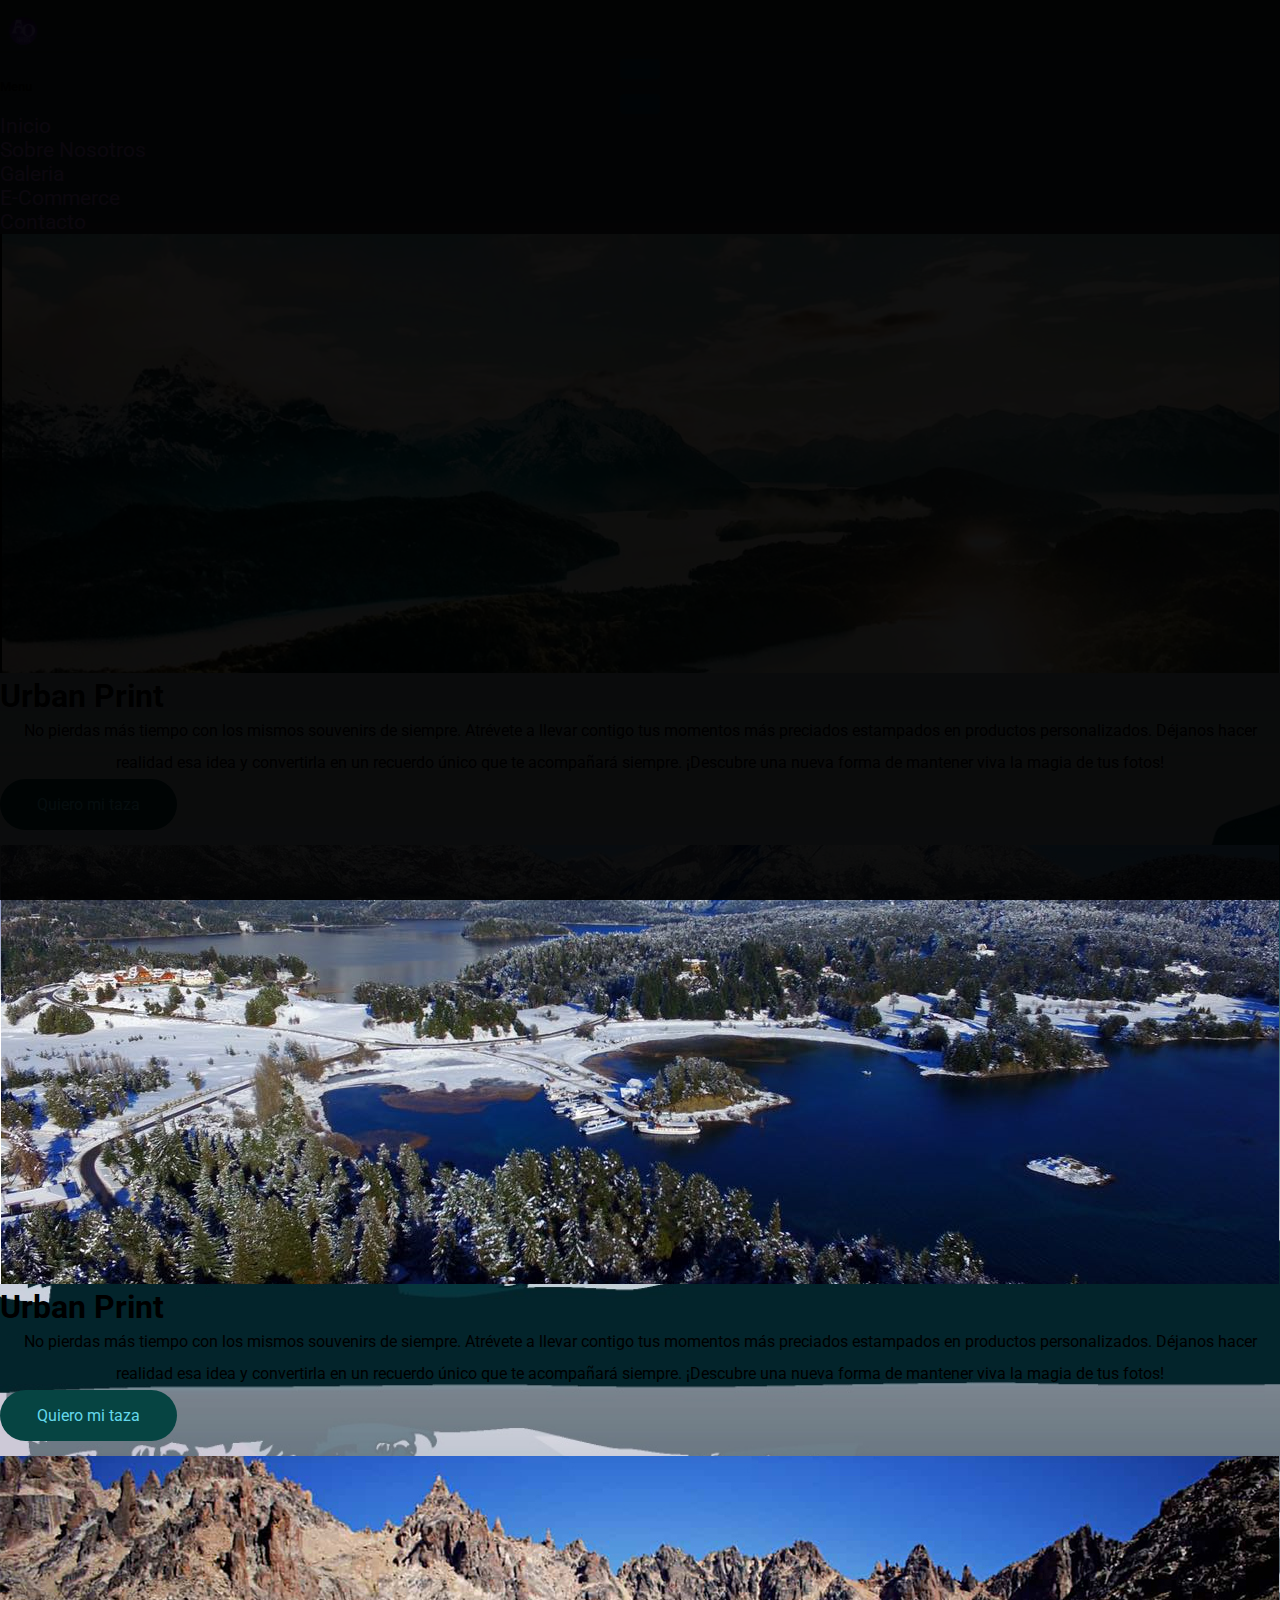
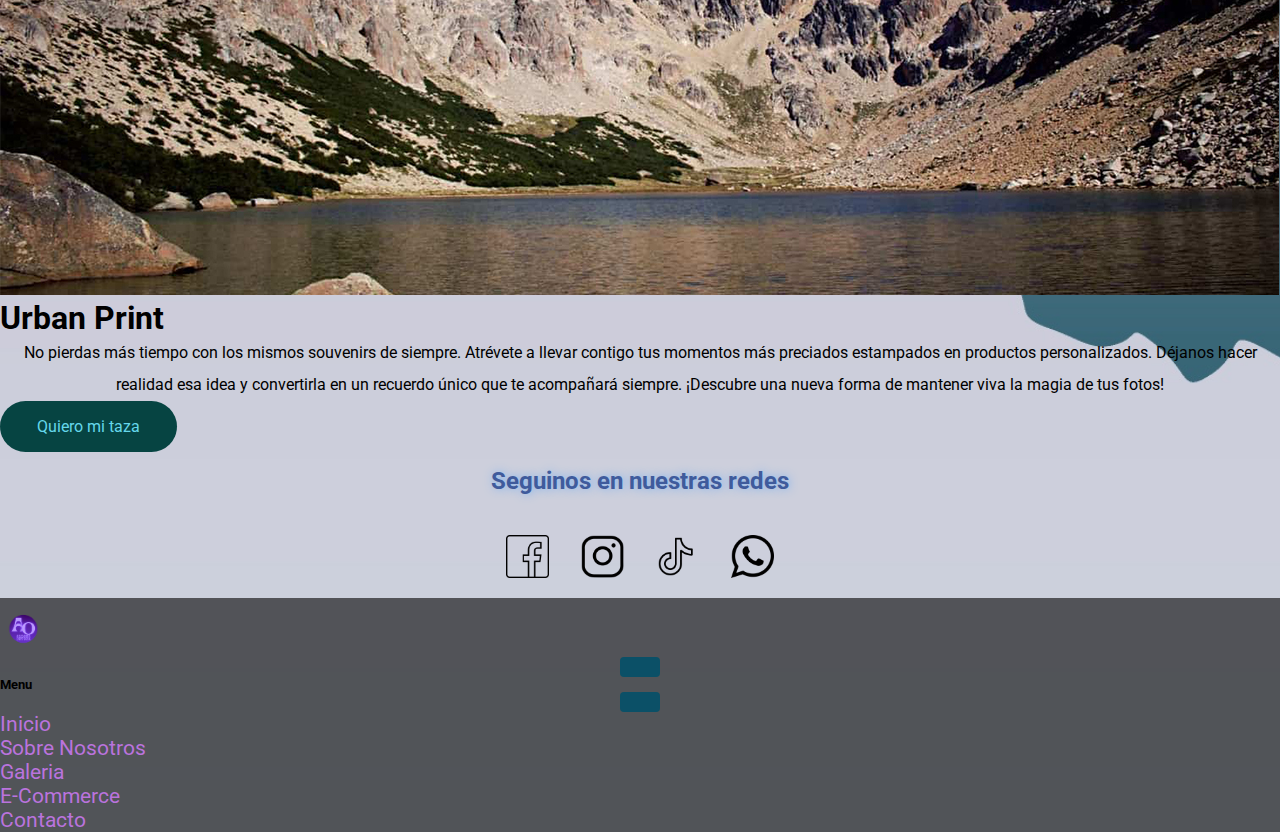
<file: index.html>
<!DOCTYPE html>
<html lang="es">
  <head>
    <meta charset="UTF-8" />
    <meta name="viewport" content="width=device-width, initial-scale=1.0" />
    <link rel="stylesheet" href="./css/styles.css" />
    <link rel="preconnect" href="https://fonts.googleapis.com" />
    <link rel="preconnect" href="https://fonts.gstatic.com" crossorigin />
    <link
      href="https://fonts.googleapis.com/css2?family=Coiny&family=Roboto:wght@400;700;900&display=swap"
      rel="stylesheet"
    />
    <meta name="description" content="Productos sublimados para llevar tu recuerdo donde mas lo anheles">
    <meta name="keywords" content="sublimados, sublimacion, tazas, remeras, gorras, estampas, estampados, turismo, bariloche, patagonia">
    <link href="https://cdn.jsdelivr.net/npm/bootstrap@5.3.1/dist/css/bootstrap.min.css" rel="stylesheet" integrity="sha384-4bw+/aepP/YC94hEpVNVgiZdgIC5+VKNBQNGCHeKRQN+PtmoHDEXuppvnDJzQIu9" crossorigin="anonymous">
    <script src="https://cdn.jsdelivr.net/npm/bootstrap@5.3.1/dist/js/bootstrap.bundle.min.js" integrity="sha384-HwwvtgBNo3bZJJLYd8oVXjrBZt8cqVSpeBNS5n7C8IVInixGAoxmnlMuBnhbgrkm" crossorigin="anonymous"></script>

    <title>Urban Print</title>
  </head>
  <body>
    <header>
      <nav class="navbar navbar-expand-lg navbar-dark py-0">
        <div class="container-fluid">
          <a class="navbar-brand" href="#"><img src="./media/logo.png" alt="logo-andrea-ortega" class="img-fluid logo"></a>
          <button class="navbar-toggler shadow-none border-0" type="button" data-bs-toggle="offcanvas" data-bs-target="#offcanvasNavbar" aria-controls="offcanvasNavbar" aria-label="Toggle navigation">
            <span class="navbar-toggler-icon"></span>
          </button>
          <div class="sidebar offcanvas offcanvas-start" tabindex="-1" id="offcanvasNavbar" aria-labelledby="offcanvasNavbarLabel">
            <div class="offcanvas-header text-white border-bottom">
              <h5 class="offcanvas-title" id="offcanvasNavbarLabel">Menu</h5>
              <button type="button" class="btn-close btn-close-white" data-bs-dismiss="offcanvas" aria-label="Close"></button>
            </div>
            <div class="offcanvas-body d-flex">
              <ul class="navbar-nav justify-content-center flex-grow-1 pe-3 ">
                <li class="nav-item mx-4">
                  <a class="nav-link" aria-current="page" href="#">Inicio</a>
                </li>
                <li class="nav-item mx-4">
                  <a class="nav-link" href="./pages/sobre-nosotros.html">Sobre Nosotros</a>
                </li>
                <li class="nav-item mx-4">
                    <a class="nav-link" href="./pages/galeria.html">Galeria</a>
                </li>
                <li class="nav-item mx-4">
                    <a class="nav-link" href="./pages/e-commerce.html">E-Commerce</a>
                </li>
                <li class="nav-item mx-4">
                    <a class="nav-link" href="./pages/contacto.html">Contacto</a>
                </li>
                
              </ul>
              
            </div>
          </div>
        </div>
      </nav>
    </header>
    <main>
      <div id="carouselExampleSlidesOnly" class="carousel slide" data-bs-ride="carousel" >
        
        <div class="carousel-inner" >
          
          <div class="carousel-item active" data-bs-interval="3000">
            <div class="capa"></div>
            <img src="./media/banner.jpg" class="d-block w-100" alt="...">
            <div class="carousel-caption d-none d-md-block">
              <h1>Urban Print</h1>
              <p>
                No pierdas más tiempo con los mismos souvenirs de siempre.
                Atrévete a llevar contigo tus momentos más preciados estampados en
                productos personalizados. Déjanos hacer realidad esa idea y
                convertirla en un recuerdo único que te acompañará siempre.
                ¡Descubre una nueva forma de mantener viva la magia de tus fotos!
              </p>
              <a href="./pages/e-commerce.html" class="cta">Quiero mi taza</a>
            </div>
          </div>
          <div class="carousel-item" data-bs-interval="3000">
            <div class="capa"></div>
            <img src="./media/banner2.jpg" class="d-block w-100" alt="...">
            <div class="carousel-caption d-none d-md-block">
              
              <h1>Urban Print</h1>
              <p>
                No pierdas más tiempo con los mismos souvenirs de siempre.
                Atrévete a llevar contigo tus momentos más preciados estampados en
                productos personalizados. Déjanos hacer realidad esa idea y
                convertirla en un recuerdo único que te acompañará siempre.
                ¡Descubre una nueva forma de mantener viva la magia de tus fotos!
              </p>
              <a href="./pages/e-commerce.html" class="cta">Quiero mi taza</a>
            </div>
          </div>
          <div class="carousel-item" data-bs-interval="3000">
            <div class="capa"></div>
            <img src="./media/banner3.jpg" class="d-block w-100" alt="...">
            <div class="carousel-caption d-none d-md-block">
              <h1>Urban Print</h1>
              <p>
                No pierdas más tiempo con los mismos souvenirs de siempre.
                Atrévete a llevar contigo tus momentos más preciados estampados en
                productos personalizados. Déjanos hacer realidad esa idea y
                convertirla en un recuerdo único que te acompañará siempre.
                ¡Descubre una nueva forma de mantener viva la magia de tus fotos!
              </p>
              <a href="./pages/e-commerce.html" class="cta">Quiero mi taza</a>
            </div>
          </div>
        </div>
      </div>
      <!-- <section id="inicio container-fluid">
        <div class="banner">
          <div class="capa"></div>
          <div class="info">
            <h1>Urban Print</h1>
            <p>
              No pierdas más tiempo con los mismos souvenirs de siempre.
              Atrévete a llevar contigo tus momentos más preciados estampados en
              productos personalizados. Déjanos hacer realidad esa idea y
              convertirla en un recuerdo único que te acompañará siempre.
              ¡Descubre una nueva forma de mantener viva la magia de tus fotos!
            </p>
            <a href="./pages/e-commerce.html" class="cta">Quiero mi taza</a>
          </div>
        </div>
      </section> -->
      <section>
        <h2>Seguinos en nuestras redes</h2>
        <div class="redes">
          <a href="https://www.facebook.com/urbanprintok" target="_blank"
            ><img src="./media/fb.png" alt="logo-facebook"
          /></a>
          <a
            href="https://www.instagram.com/urbanprintok/?hl=es"
            target="_blank"
          >
            <img src="./media/ig.jpg" alt="logo-instagram"
          /></a>
          <a href="https://www.tiktok.com/@urbanprintok" target="_blank"
            ><img src="./media/tt.png" alt="logo-tiktok"
          /></a>
          <a
            href="https://api.whatsapp.com/send?phone=+5491166481670"
            target="_blank"
            ><img src="./media/wp.png" alt="logo-whatsapp"
          /></a>
        </div>
      </section>
    </main>
    <footer>
      <nav class="navbar navbar-expand-lg navbar-dark py-0">
        <div class="container-fluid">
          <a class="navbar-brand" href="#"><img src="../media/logo.png" alt="logo-andrea-ortega" class="img-fluid logo"></a>
          <button class="navbar-toggler shadow-none border-0" type="button" data-bs-toggle="offcanvas" data-bs-target="#offcanvasNavbar" aria-controls="offcanvasNavbar" aria-label="Toggle navigation">
            <span class="navbar-toggler-icon"></span>
          </button>
          <div class="sidebar offcanvas offcanvas-start" tabindex="-1" id="offcanvasNavbar" aria-labelledby="offcanvasNavbarLabel">
            <div class="offcanvas-header text-white border-bottom">
              <h5 class="offcanvas-title" id="offcanvasNavbarLabel">Menu</h5>
              <button type="button" class="btn-close btn-close-white" data-bs-dismiss="offcanvas" aria-label="Close"></button>
            </div>
            <div class="offcanvas-body d-flex">
              <ul class="navbar-nav justify-content-center flex-grow-1 pe-3 ">
                <li class="nav-item mx-4">
                  <a class="nav-link" aria-current="page" href="#">Inicio</a>
                </li>
                <li class="nav-item mx-4">
                  <a class="nav-link" href="./pages/sobre-nosotros.html">Sobre Nosotros</a>
                </li>
                <li class="nav-item mx-4">
                    <a class="nav-link" href="./pages/galeria.html">Galeria</a>
                </li>
                <li class="nav-item mx-4">
                    <a class="nav-link" href="./pages/e-commerce.html">E-Commerce</a>
                </li>
                <li class="nav-item mx-4">
                    <a class="nav-link" href="./pages/contacto.html">Contacto</a>
                </li>
                
              </ul>
              
            </div>
          </div>
        </div>
      </nav>
    </footer>
  </body>
</html>
</file>
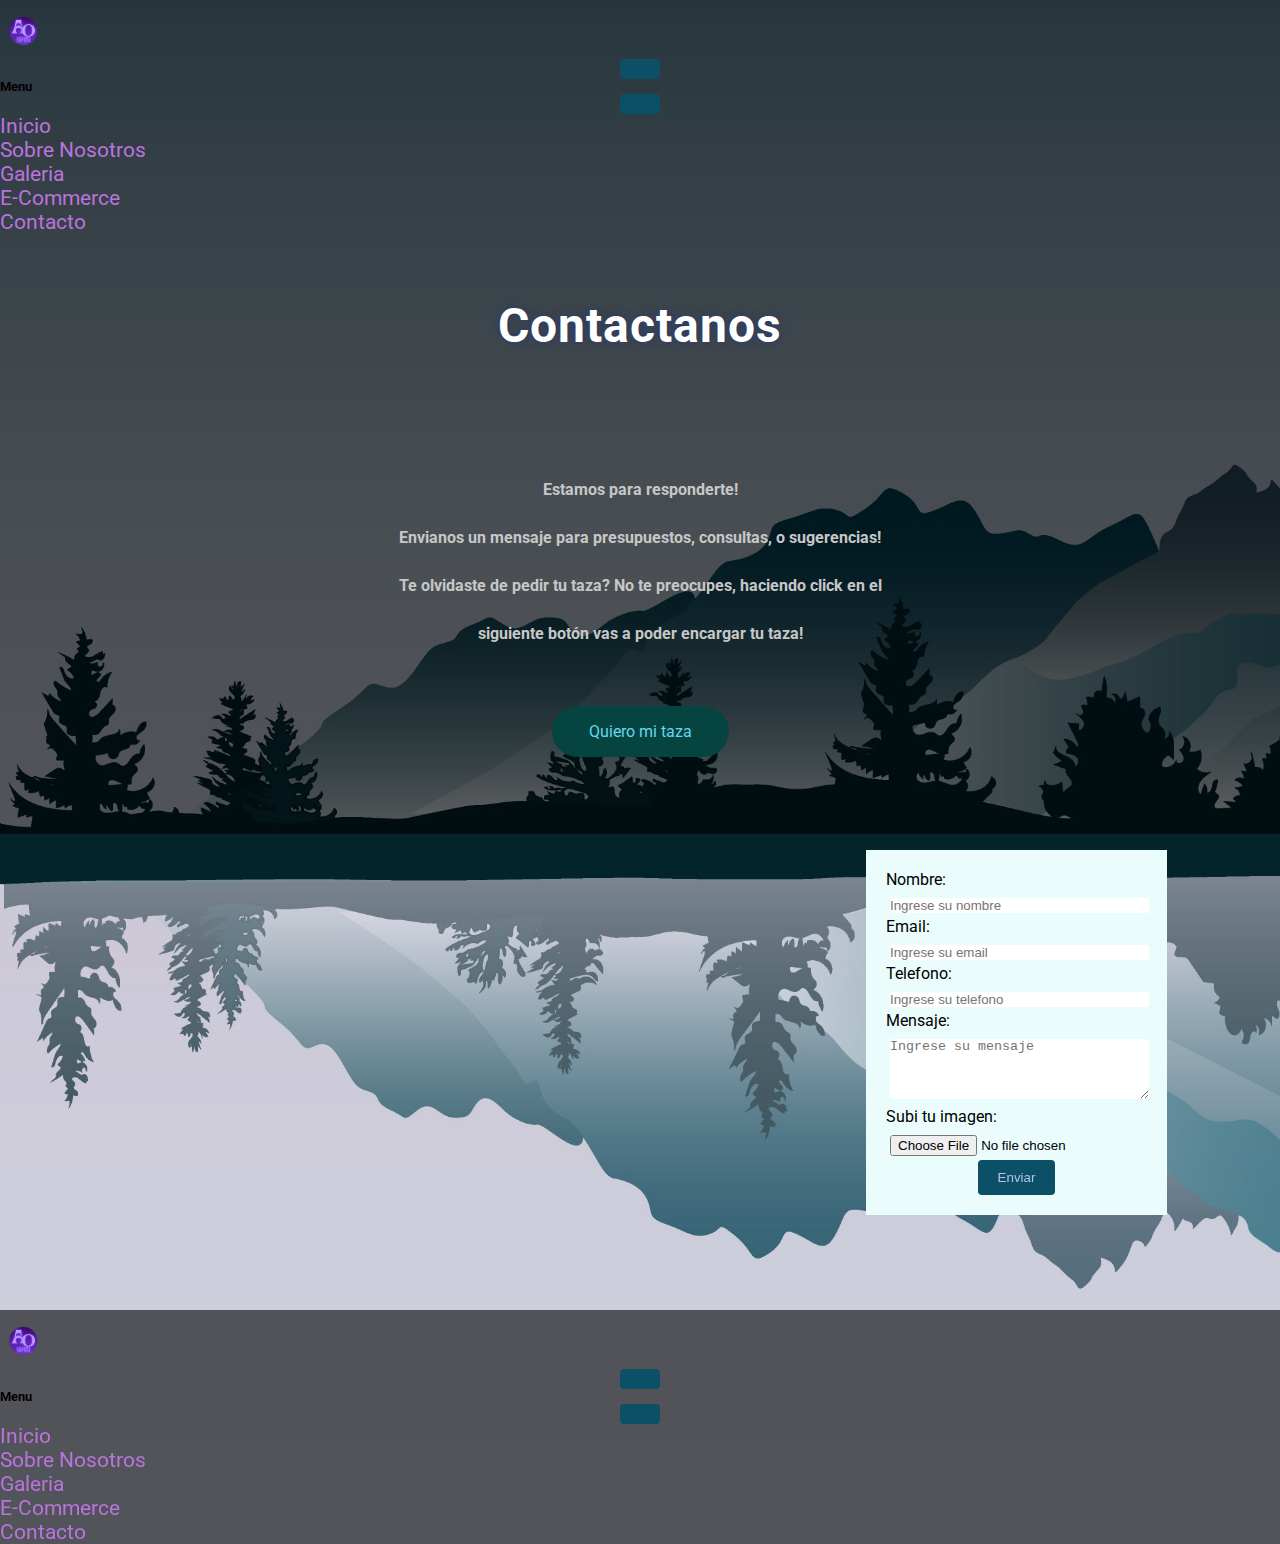
<file: pages/contacto.html>
<!DOCTYPE html>
<html lang="es">
  <head>
    <meta charset="UTF-8" />
    <meta name="viewport" content="width=device-width, initial-scale=1.0" />
    <link rel="stylesheet" href="../css/styles.css" />
    <link rel="preconnect" href="https://fonts.googleapis.com" />
    <link rel="preconnect" href="https://fonts.gstatic.com" crossorigin />
    <link
      href="https://fonts.googleapis.com/css2?family=Coiny&family=Roboto:wght@400;700;900&display=swap"
      rel="stylesheet"
    />
    <link href="https://cdn.jsdelivr.net/npm/bootstrap@5.3.1/dist/css/bootstrap.min.css" rel="stylesheet" integrity="sha384-4bw+/aepP/YC94hEpVNVgiZdgIC5+VKNBQNGCHeKRQN+PtmoHDEXuppvnDJzQIu9" crossorigin="anonymous">
    <script src="https://cdn.jsdelivr.net/npm/bootstrap@5.3.1/dist/js/bootstrap.bundle.min.js" integrity="sha384-HwwvtgBNo3bZJJLYd8oVXjrBZt8cqVSpeBNS5n7C8IVInixGAoxmnlMuBnhbgrkm" crossorigin="anonymous"></script>

    <title>Contacto</title>
  </head>
  <body>
    <header>
      <nav class="navbar navbar-expand-lg navbar-dark py-0">
        <div class="container-fluid">
          <a class="navbar-brand" href="#"><img src="../media/logo.png" alt="logo-andrea-ortega" class="img-fluid logo"></a>
          <button class="navbar-toggler shadow-none border-0" type="button" data-bs-toggle="offcanvas" data-bs-target="#offcanvasNavbar" aria-controls="offcanvasNavbar" aria-label="Toggle navigation">
            <span class="navbar-toggler-icon"></span>
          </button>
          <div class="sidebar offcanvas offcanvas-start" tabindex="-1" id="offcanvasNavbar" aria-labelledby="offcanvasNavbarLabel">
            <div class="offcanvas-header text-white border-bottom">
              <h5 class="offcanvas-title" id="offcanvasNavbarLabel">Menu</h5>
              <button type="button" class="btn-close btn-close-white" data-bs-dismiss="offcanvas" aria-label="Close"></button>
            </div>
            <div class="offcanvas-body d-flex">
              <ul class="navbar-nav justify-content-center flex-grow-1 pe-3 ">
                <li class="nav-item mx-4">
                  <a class="nav-link" aria-current="page" href="../index.html">Inicio</a>
                </li>
                <li class="nav-item mx-4">
                  <a class="nav-link" href="./sobre-nosotros.html">Sobre Nosotros</a>
                </li>
                <li class="nav-item mx-4">
                    <a class="nav-link" href="./galeria.html">Galeria</a>
                </li>
                <li class="nav-item mx-4">
                    <a class="nav-link" href="./e-commerce.html">E-Commerce</a>
                </li>
                <li class="nav-item mx-4">
                    <a class="nav-link" href="#">Contacto</a>
                </li>
                
              </ul>
              
            </div>
          </div>
        </div>
      </nav>
    </header>
    <main>
      <section id="inicio">
        <div class="banner">
          <div class="capa"></div>
          <div class="info">
            <h1>Contactanos</h1>
            <p>
              Estamos para responderte! <br />
              Envianos un mensaje para presupuestos, consultas, o sugerencias!
              <br />
              Te olvidaste de pedir tu taza? No te preocupes, haciendo click en
              el siguiente botón vas a poder encargar tu taza!
            </p>
            <a href="../pages/e-commerce.html" class="cta">Quiero mi taza</a>
          </div>
        </div>
      </section>

      <section id="contacto">
        <div class="contacto">
          <div class="iframe-container">
            <iframe
              src="https://www.google.com/maps/embed?pb=!1m18!1m12!1m3!1d1048.8713531095614!2d-71.3105775644605!3d-41.133939786137006!2m3!1f0!2f0!3f0!3m2!1i1024!2i768!4f13.1!3m3!1m2!1s0x961a7b1520c860e5%3A0x8210ae97cb7b9a65!2sSan%20Carlos%20de%20Bariloche%2C%20R%C3%ADo%20Negro!5e0!3m2!1ses-419!2sar!4v1688428193362!5m2!1ses-419!2sar"
              width="600"
              height="450"
              style="border: 0"
              allowfullscreen=""
              loading="lazy"
              referrerpolicy="no-referrer-when-downgrade"
            ></iframe>
          </div>
          <div class="form-container">
            <form class="form">
              <div class="form-group">
                <label for="nombre">Nombre:</label>
                <input
                  type="text"
                  id="nombre"
                  name="nombre"
                  placeholder="Ingrese su nombre"
                  required
                />
              </div>
              <div class="form-group">
                <label for="email">Email:</label>
                <input
                  type="email"
                  id="email"
                  name="email"
                  placeholder="Ingrese su email"
                  required
                />
              </div>
              <div class="form-group">
                <label for="telefono">Telefono:</label>
                <input
                  type="number"
                  id="telefono"
                  name="telefono"
                  placeholder="Ingrese su telefono"
                  required
                />
              </div>
              <div class="form-group">
                <label for="mensaje">Mensaje:</label>
                <textarea
                  id="mensaje"
                  name="mensaje"
                  rows="4"
                  placeholder="Ingrese su mensaje"
                  required
                ></textarea>
              </div>
              <div class="form-group">
                <label for="file">Subi tu imagen:</label>
                <input type="file" />
              </div>
              <button type="submit">Enviar</button>
            </form>
          </div>
        </div>
      </section>
    </main>
    <footer>
      <nav class="navbar navbar-expand-lg navbar-dark py-0">
        <div class="container-fluid">
          <a class="navbar-brand" href="#"><img src="../media/logo.png" alt="logo-andrea-ortega" class="img-fluid logo"></a>
          <button class="navbar-toggler shadow-none border-0" type="button" data-bs-toggle="offcanvas" data-bs-target="#offcanvasNavbar" aria-controls="offcanvasNavbar" aria-label="Toggle navigation">
            <span class="navbar-toggler-icon"></span>
          </button>
          <div class="sidebar offcanvas offcanvas-start" tabindex="-1" id="offcanvasNavbar" aria-labelledby="offcanvasNavbarLabel">
            <div class="offcanvas-header text-white border-bottom">
              <h5 class="offcanvas-title" id="offcanvasNavbarLabel">Menu</h5>
              <button type="button" class="btn-close btn-close-white" data-bs-dismiss="offcanvas" aria-label="Close"></button>
            </div>
            <div class="offcanvas-body d-flex">
              <ul class="navbar-nav justify-content-center flex-grow-1 pe-3 ">
                <li class="nav-item mx-4">
                  <a class="nav-link" aria-current="page" href="../index.html">Inicio</a>
                </li>
                <li class="nav-item mx-4">
                  <a class="nav-link" href="./sobre-nosotros.html">Sobre Nosotros</a>
                </li>
                <li class="nav-item mx-4">
                    <a class="nav-link" href="./galeria.html">Galeria</a>
                </li>
                <li class="nav-item mx-4">
                    <a class="nav-link" href="./e-commerce.html">E-Commerce</a>
                </li>
                <li class="nav-item mx-4">
                    <a class="nav-link" href="#">Contacto</a>
                </li>
                
              </ul>
              
            </div>
          </div>
        </div>
      </nav>
    </footer>
  </body>
</html>
</file>
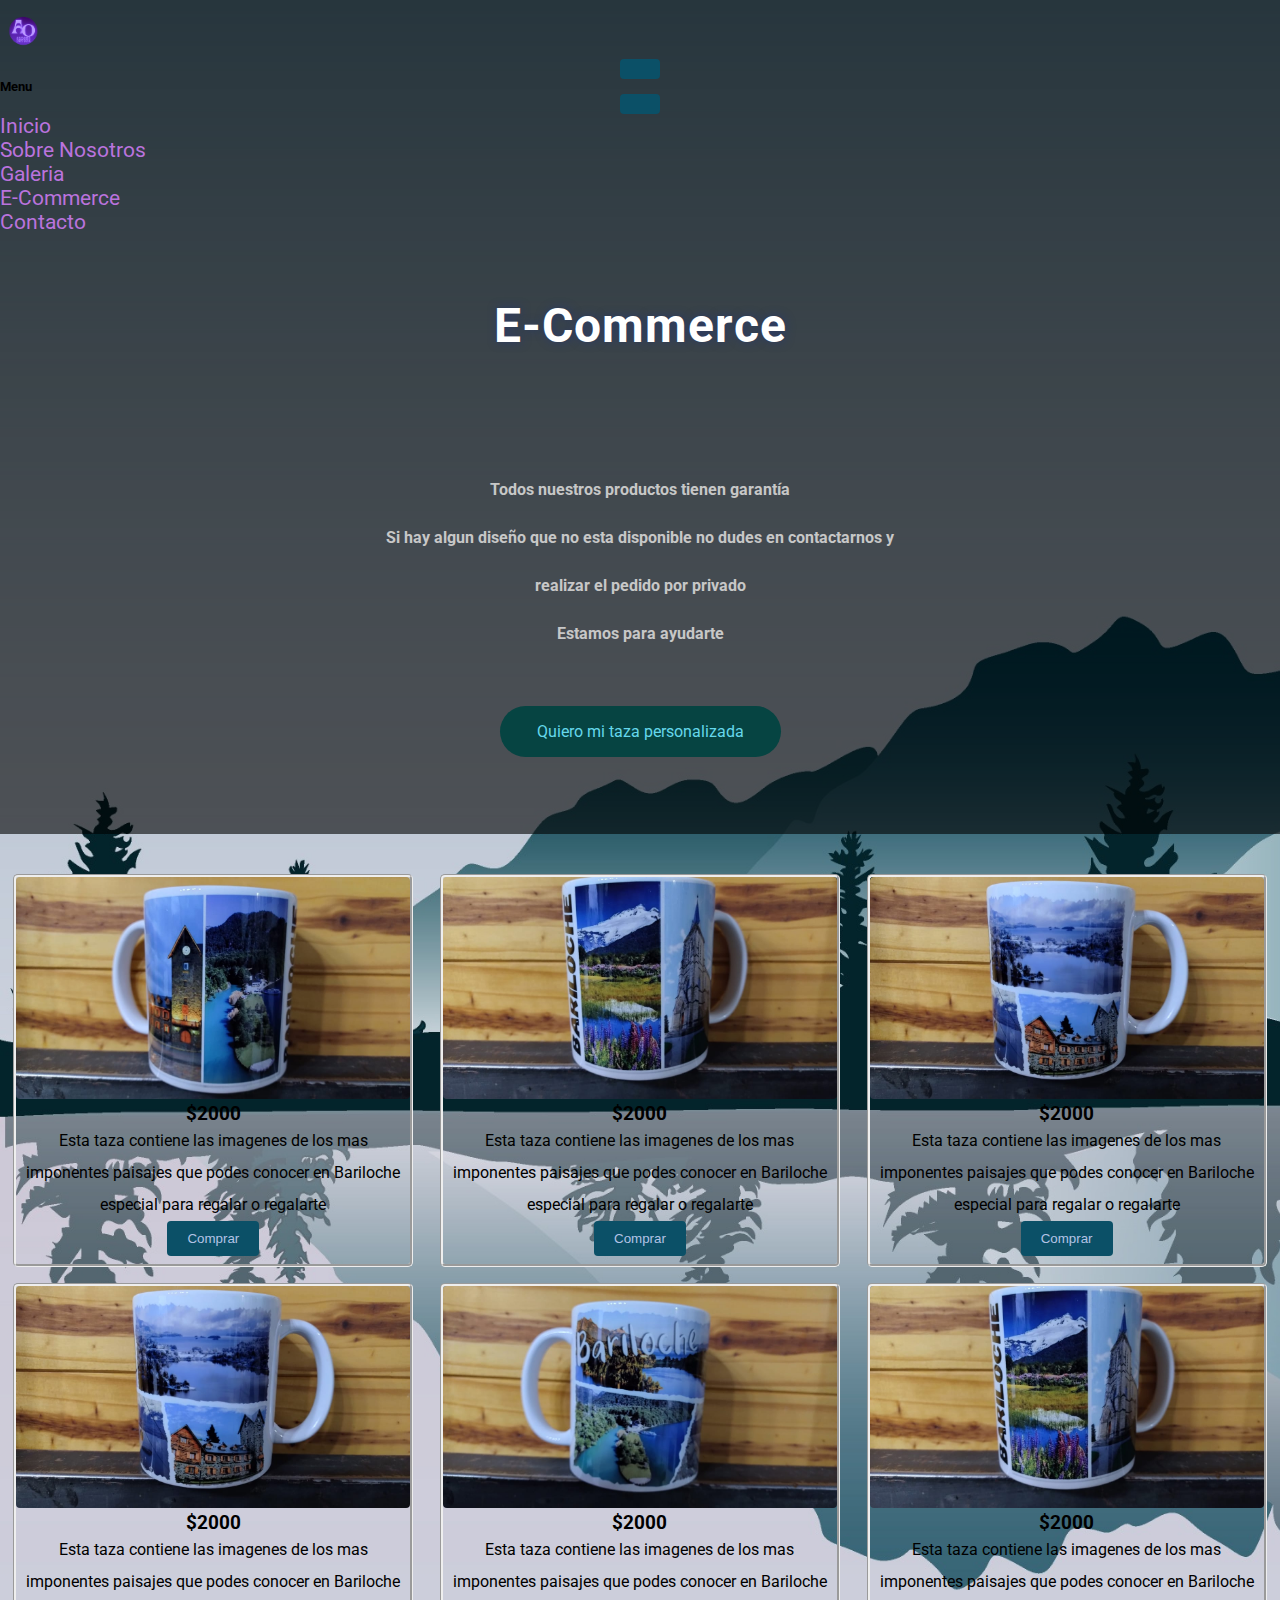
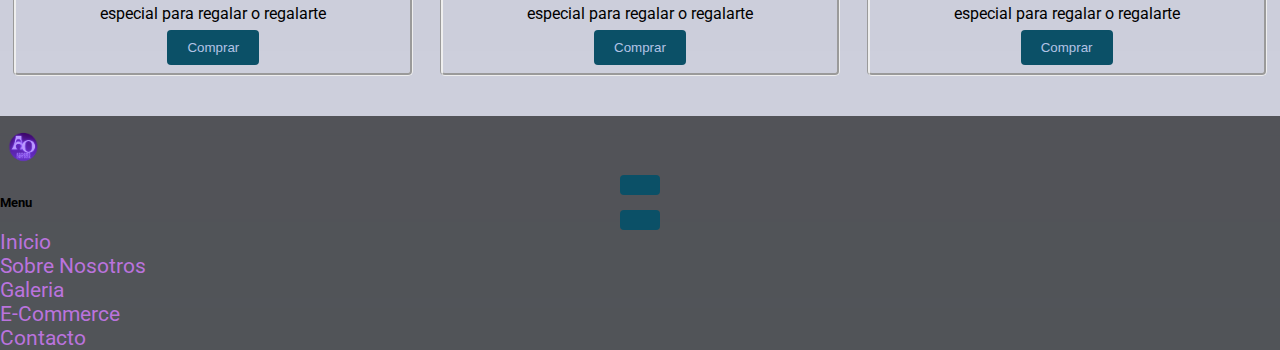
<file: pages/e-commerce.html>
<!DOCTYPE html>
<html lang="es">
  <head>
    <meta charset="UTF-8" />
    <meta name="viewport" content="width=device-width, initial-scale=1.0" />
    <link rel="stylesheet" href="../css/styles.css" />
    <link rel="preconnect" href="https://fonts.googleapis.com" />
    <link rel="preconnect" href="https://fonts.gstatic.com" crossorigin />
    <link
      href="https://fonts.googleapis.com/css2?family=Coiny&family=Roboto:wght@400;700;900&display=swap"
      rel="stylesheet"
    />
    <link href="https://cdn.jsdelivr.net/npm/bootstrap@5.3.1/dist/css/bootstrap.min.css" rel="stylesheet" integrity="sha384-4bw+/aepP/YC94hEpVNVgiZdgIC5+VKNBQNGCHeKRQN+PtmoHDEXuppvnDJzQIu9" crossorigin="anonymous">
    <script src="https://cdn.jsdelivr.net/npm/bootstrap@5.3.1/dist/js/bootstrap.bundle.min.js" integrity="sha384-HwwvtgBNo3bZJJLYd8oVXjrBZt8cqVSpeBNS5n7C8IVInixGAoxmnlMuBnhbgrkm" crossorigin="anonymous"></script>

    <title>E-commerce</title>
  </head>
  <body>
    <header>
      <nav class="navbar navbar-expand-lg navbar-dark py-0">
        <div class="container-fluid">
          <a class="navbar-brand" href="#"><img src="../media/logo.png" alt="logo-andrea-ortega" class="img-fluid logo"></a>
          <button class="navbar-toggler shadow-none border-0" type="button" data-bs-toggle="offcanvas" data-bs-target="#offcanvasNavbar" aria-controls="offcanvasNavbar" aria-label="Toggle navigation">
            <span class="navbar-toggler-icon"></span>
          </button>
          <div class="sidebar offcanvas offcanvas-start" tabindex="-1" id="offcanvasNavbar" aria-labelledby="offcanvasNavbarLabel">
            <div class="offcanvas-header text-white border-bottom">
              <h5 class="offcanvas-title" id="offcanvasNavbarLabel">Menu</h5>
              <button type="button" class="btn-close btn-close-white" data-bs-dismiss="offcanvas" aria-label="Close"></button>
            </div>
            <div class="offcanvas-body d-flex">
              <ul class="navbar-nav justify-content-center flex-grow-1 pe-3 ">
                <li class="nav-item mx-4">
                  <a class="nav-link" aria-current="page" href="../index.html">Inicio</a>
                </li>
                <li class="nav-item mx-4">
                  <a class="nav-link" href="./sobre-nosotros.html">Sobre Nosotros</a>
                </li>
                <li class="nav-item mx-4">
                    <a class="nav-link" href="./galeria.html">Galeria</a>
                </li>
                <li class="nav-item mx-4">
                    <a class="nav-link" href="#">E-Commerce</a>
                </li>
                <li class="nav-item mx-4">
                    <a class="nav-link" href="./
                    contacto.html">Contacto</a>
                </li>
                
              </ul>
              
            </div>
          </div>
        </div>
      </nav>
    </header>
    <main>
      <section id="inicio">
        <div class="banner">
          <div class="capa"></div>
          <div class="info">
            <h1>E-Commerce</h1>
            <p>
              Todos nuestros productos tienen garantía <br />
              Si hay algun diseño que no esta disponible no dudes en
              contactarnos y realizar el pedido por privado <br />Estamos para
              ayudarte
            </p>
            <a href="../pages/contacto.html" class="cta"
              >Quiero mi taza personalizada</a
            >
          </div>
        </div>
      </section>
      <section id="com">
        <div class="container">
          <div class="children">
            <img src="../media/taza1.jpeg" alt="foto-paisaje" />
            <h3>$2000</h3>
            <p>
              Esta taza contiene las imagenes de los mas imponentes paisajes que
              podes conocer en Bariloche especial para regalar o regalarte
            </p>
            <button>Comprar</button>
          </div>
          <div class="children">
            <img
              src="../media/taza2.jpg"
              alt="foto-paisaje"
            /><!--el guion en los alt, es una buena practica, IMPORTANTE EN SEO-->
            <h3>$2000</h3>
            <p>
              Esta taza contiene las imagenes de los mas imponentes paisajes que
              podes conocer en Bariloche especial para regalar o regalarte
            </p>
            <button>Comprar</button>
          </div>
          <div class="children">
            <img src="../media/taza3.jpg" alt="foto-paisaje" />
            <h3>$2000</h3>
            <p>
              Esta taza contiene las imagenes de los mas imponentes paisajes que
              podes conocer en Bariloche especial para regalar o regalarte
            </p>
            <button>Comprar</button>
          </div>
          <div class="children">
            <img src="../media/taza3.jpg" alt="foto-paisaje" />
            <h3>$2000</h3>
            <p>
              Esta taza contiene las imagenes de los mas imponentes paisajes que
              podes conocer en Bariloche especial para regalar o regalarte
            </p>
            <button>Comprar</button>
          </div>
          <div class="children">
            <img
              src="../media/taza4.jpg"
              alt="foto-paisaje"
            /><!--el guion en los alt, es una buena practica, IMPORTANTE EN SEO-->
            <h3>$2000</h3>
            <p>
              Esta taza contiene las imagenes de los mas imponentes paisajes que
              podes conocer en Bariloche especial para regalar o regalarte
            </p>
            <button>Comprar</button>
          </div>
          <div class="children">
            <img
              src="../media/taza2.jpg"
              alt="foto-paisaje"
            /><!--el guion en los alt, es una buena practica, IMPORTANTE EN SEO-->
            <h3>$2000</h3>
            <p>
              Esta taza contiene las imagenes de los mas imponentes paisajes que
              podes conocer en Bariloche especial para regalar o regalarte
            </p>
            <button>Comprar</button>
          </div>
        </div>
      </section>
    </main>
    <footer>
      <nav class="navbar navbar-expand-lg navbar-dark py-0">
        <div class="container-fluid">
          <a class="navbar-brand" href="#"><img src="../media/logo.png" alt="logo-andrea-ortega" class="img-fluid logo"></a>
          <button class="navbar-toggler shadow-none border-0" type="button" data-bs-toggle="offcanvas" data-bs-target="#offcanvasNavbar" aria-controls="offcanvasNavbar" aria-label="Toggle navigation">
            <span class="navbar-toggler-icon"></span>
          </button>
          <div class="sidebar offcanvas offcanvas-start" tabindex="-1" id="offcanvasNavbar" aria-labelledby="offcanvasNavbarLabel">
            <div class="offcanvas-header text-white border-bottom">
              <h5 class="offcanvas-title" id="offcanvasNavbarLabel">Menu</h5>
              <button type="button" class="btn-close btn-close-white" data-bs-dismiss="offcanvas" aria-label="Close"></button>
            </div>
            <div class="offcanvas-body d-flex">
              <ul class="navbar-nav justify-content-center flex-grow-1 pe-3 ">
                <li class="nav-item mx-4">
                  <a class="nav-link" aria-current="page" href="../index.html">Inicio</a>
                </li>
                <li class="nav-item mx-4">
                  <a class="nav-link" href="./sobre-nosotros.html">Sobre Nosotros</a>
                </li>
                <li class="nav-item mx-4">
                    <a class="nav-link" href="./galeria.html">Galeria</a>
                </li>
                <li class="nav-item mx-4">
                    <a class="nav-link" href="#">E-Commerce</a>
                </li>
                <li class="nav-item mx-4">
                    <a class="nav-link" href="./
                    contacto.html">Contacto</a>
                </li>
                
              </ul>
              
            </div>
          </div>
        </div>
      </nav>
    </footer>
  </body>
</html>
</file>
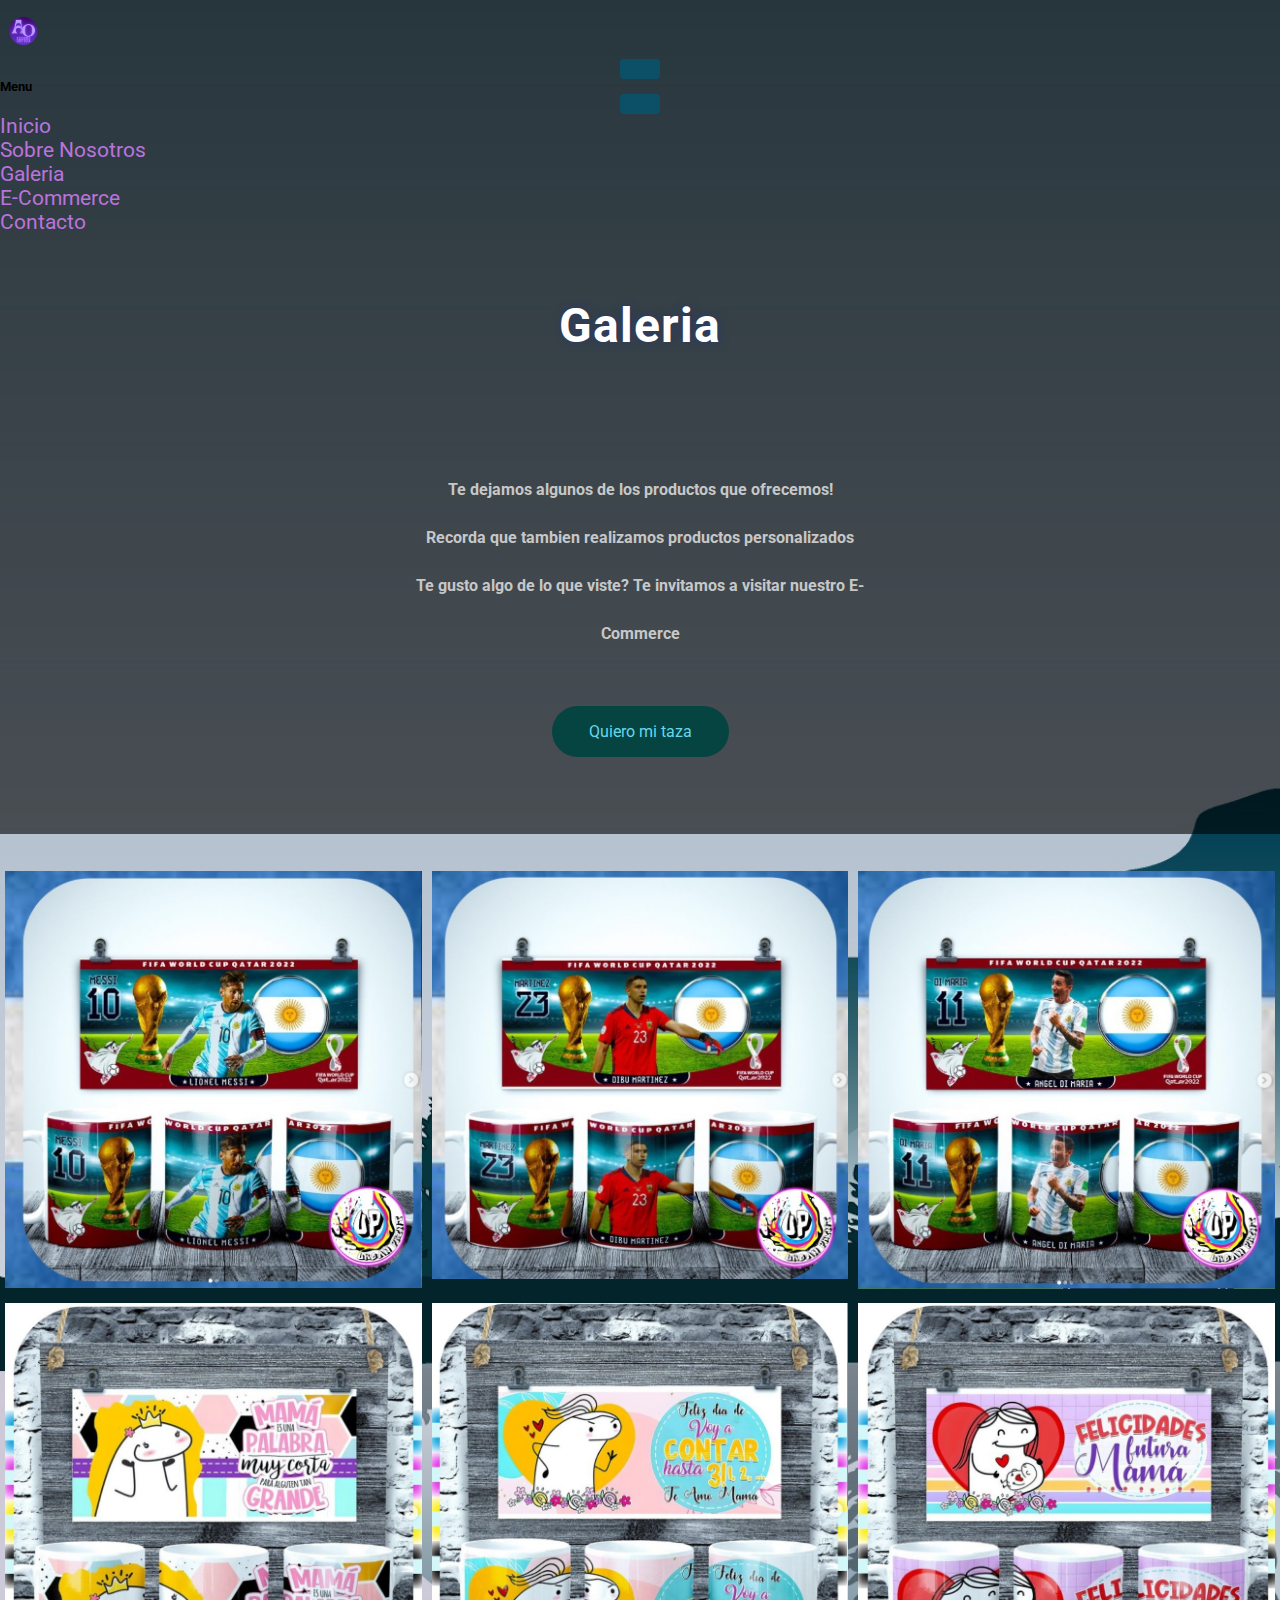
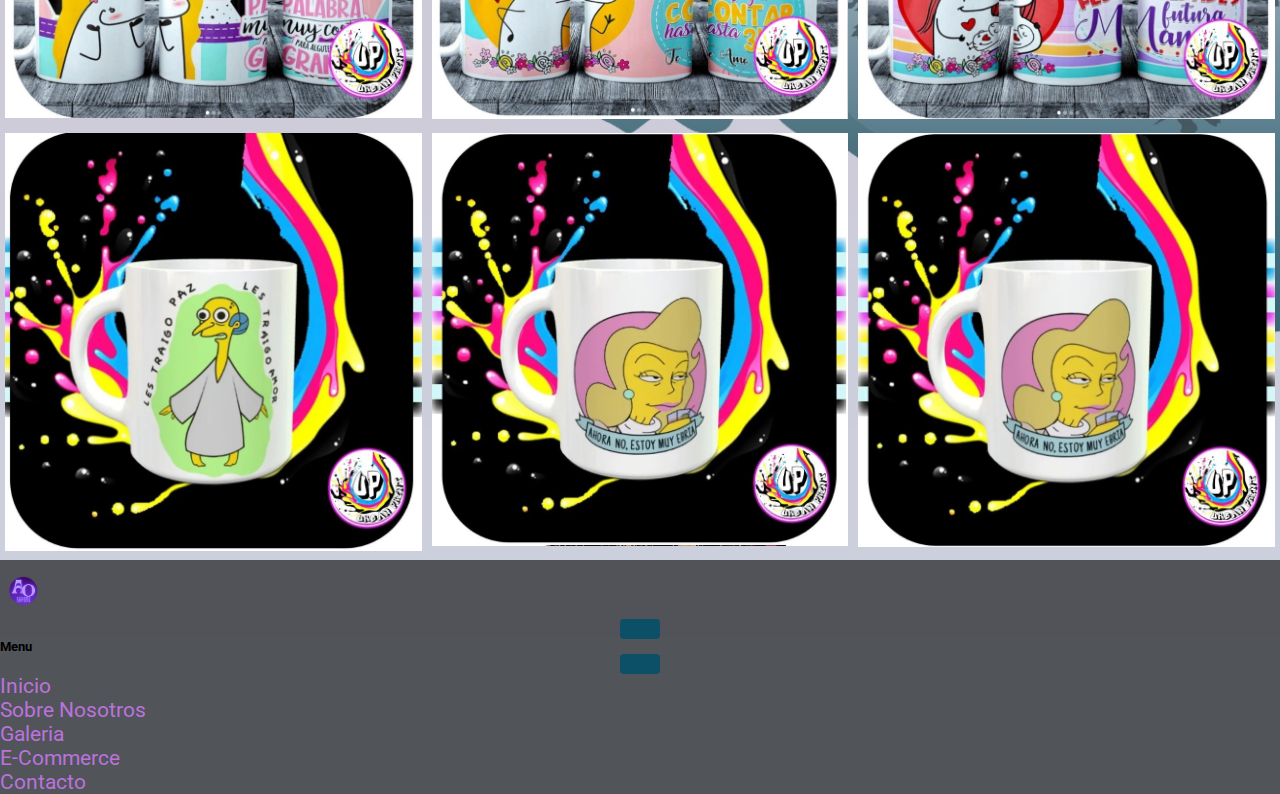
<file: pages/galeria.html>
<!DOCTYPE html>
<html lang="es">
  <head>
    <meta charset="UTF-8" />
    <meta name="viewport" content="width=device-width, initial-scale=1.0" />
    <link rel="stylesheet" href="../css/styles.css" />
    <link rel="preconnect" href="https://fonts.googleapis.com" />
    <link rel="preconnect" href="https://fonts.gstatic.com" crossorigin />
    <link
      href="https://fonts.googleapis.com/css2?family=Coiny&family=Roboto:wght@400;700;900&display=swap"
      rel="stylesheet"
    />
    <link href="https://cdn.jsdelivr.net/npm/bootstrap@5.3.1/dist/css/bootstrap.min.css" rel="stylesheet" integrity="sha384-4bw+/aepP/YC94hEpVNVgiZdgIC5+VKNBQNGCHeKRQN+PtmoHDEXuppvnDJzQIu9" crossorigin="anonymous">
    <script src="https://cdn.jsdelivr.net/npm/bootstrap@5.3.1/dist/js/bootstrap.bundle.min.js" integrity="sha384-HwwvtgBNo3bZJJLYd8oVXjrBZt8cqVSpeBNS5n7C8IVInixGAoxmnlMuBnhbgrkm" crossorigin="anonymous"></script>

    <title>Galeria</title>
  </head>
  <body>
    <header>
      <nav class="navbar navbar-expand-lg navbar-dark py-0">
        <div class="container-fluid">
          <a class="navbar-brand" href="#"><img src="../media/logo.png" alt="logo-andrea-ortega" class="img-fluid logo"></a>
          <button class="navbar-toggler shadow-none border-0" type="button" data-bs-toggle="offcanvas" data-bs-target="#offcanvasNavbar" aria-controls="offcanvasNavbar" aria-label="Toggle navigation">
            <span class="navbar-toggler-icon"></span>
          </button>
          <div class="sidebar offcanvas offcanvas-start" tabindex="-1" id="offcanvasNavbar" aria-labelledby="offcanvasNavbarLabel">
            <div class="offcanvas-header text-white border-bottom">
              <h5 class="offcanvas-title" id="offcanvasNavbarLabel">Menu</h5>
              <button type="button" class="btn-close btn-close-white" data-bs-dismiss="offcanvas" aria-label="Close"></button>
            </div>
            <div class="offcanvas-body d-flex">
              <ul class="navbar-nav justify-content-center flex-grow-1 pe-3 ">
                <li class="nav-item mx-4">
                  <a class="nav-link" aria-current="page" href="../index.html">Inicio</a>
                </li>
                <li class="nav-item mx-4">
                  <a class="nav-link" href="./sobre-nosotros.html">Sobre Nosotros</a>
                </li>
                <li class="nav-item mx-4">
                    <a class="nav-link" href="#">Galeria</a>
                </li>
                <li class="nav-item mx-4">
                    <a class="nav-link" href="./e-commerce.html">E-Commerce</a>
                </li>
                <li class="nav-item mx-4">
                    <a class="nav-link" href="./
                    contacto.html">Contacto</a>
                </li>
                
              </ul>
              
            </div>
          </div>
        </div>
      </nav>
    </header>
    <main>
      <section id="inicio">
        <div class="banner">
          <div class="capa"></div>
          <div class="info">
            <h1>Galeria</h1>
            <p>
              Te dejamos algunos de los productos que ofrecemos! <br />
              Recorda que tambien realizamos productos personalizados <br />
              Te gusto algo de lo que viste? Te invitamos a visitar nuestro
              E-Commerce
            </p>
            <a href="../pages/e-commerce.html" class="cta">Quiero mi taza</a>
          </div>
        </div>
      </section>
      <section id="galeria" class="galeria">
        <div class="container">
          <div class="image-wrapper">
            <img src="../media/1.jpg" alt="taza-messi" />
          </div>
          <div class="image-wrapper">
            <img src="../media/2.jpg" alt="taza-dibu" />
          </div>
          <div class="image-wrapper">
            <img src="../media/3.jpg" alt="taza-fideo" />
          </div>
          <div class="image-wrapper">
            <img src="../media/4.jpg" alt="taza-madres" />
          </div>
          <div class="image-wrapper">
            <img
              src="../media/argentina-flag-7685254_1280.png"
              alt="taza-madres"
            />
          </div>
          <div class="image-wrapper">
            <img src="../media/6.jpg" alt="taza-madres" />
          </div>
          <div class="image-wrapper">
            <img src="../media/7.png" alt="taza-simpsons" />
          </div>
          <div class="image-wrapper">
            <img src="../media/8.jpg" alt="taza-simpsons" />
          </div>
          <div class="image-wrapper">
            <img src="../media/9.png" alt="taza-simpsons" />
          </div>
        </div>
      </section>
    </main>
    <footer>
      <nav class="navbar navbar-expand-lg navbar-dark py-0">
        <div class="container-fluid">
          <a class="navbar-brand" href="#"><img src="../media/logo.png" alt="logo-andrea-ortega" class="img-fluid logo"></a>
          <button class="navbar-toggler shadow-none border-0" type="button" data-bs-toggle="offcanvas" data-bs-target="#offcanvasNavbar" aria-controls="offcanvasNavbar" aria-label="Toggle navigation">
            <span class="navbar-toggler-icon"></span>
          </button>
          <div class="sidebar offcanvas offcanvas-start" tabindex="-1" id="offcanvasNavbar" aria-labelledby="offcanvasNavbarLabel">
            <div class="offcanvas-header text-white border-bottom">
              <h5 class="offcanvas-title" id="offcanvasNavbarLabel">Menu</h5>
              <button type="button" class="btn-close btn-close-white" data-bs-dismiss="offcanvas" aria-label="Close"></button>
            </div>
            <div class="offcanvas-body d-flex">
              <ul class="navbar-nav justify-content-center flex-grow-1 pe-3 ">
                <li class="nav-item mx-4">
                  <a class="nav-link" aria-current="page" href="../index.html">Inicio</a>
                </li>
                <li class="nav-item mx-4">
                  <a class="nav-link" href="./sobre-nosotros.html">Sobre Nosotros</a>
                </li>
                <li class="nav-item mx-4">
                    <a class="nav-link" href="#">Galeria</a>
                </li>
                <li class="nav-item mx-4">
                    <a class="nav-link" href="./e-commerce.html">E-Commerce</a>
                </li>
                <li class="nav-item mx-4">
                    <a class="nav-link" href="./
                    contacto.html">Contacto</a>
                </li>
                
              </ul>
              
            </div>
          </div>
        </div>
      </nav>
    </footer>
  </body>
</html>
</file>
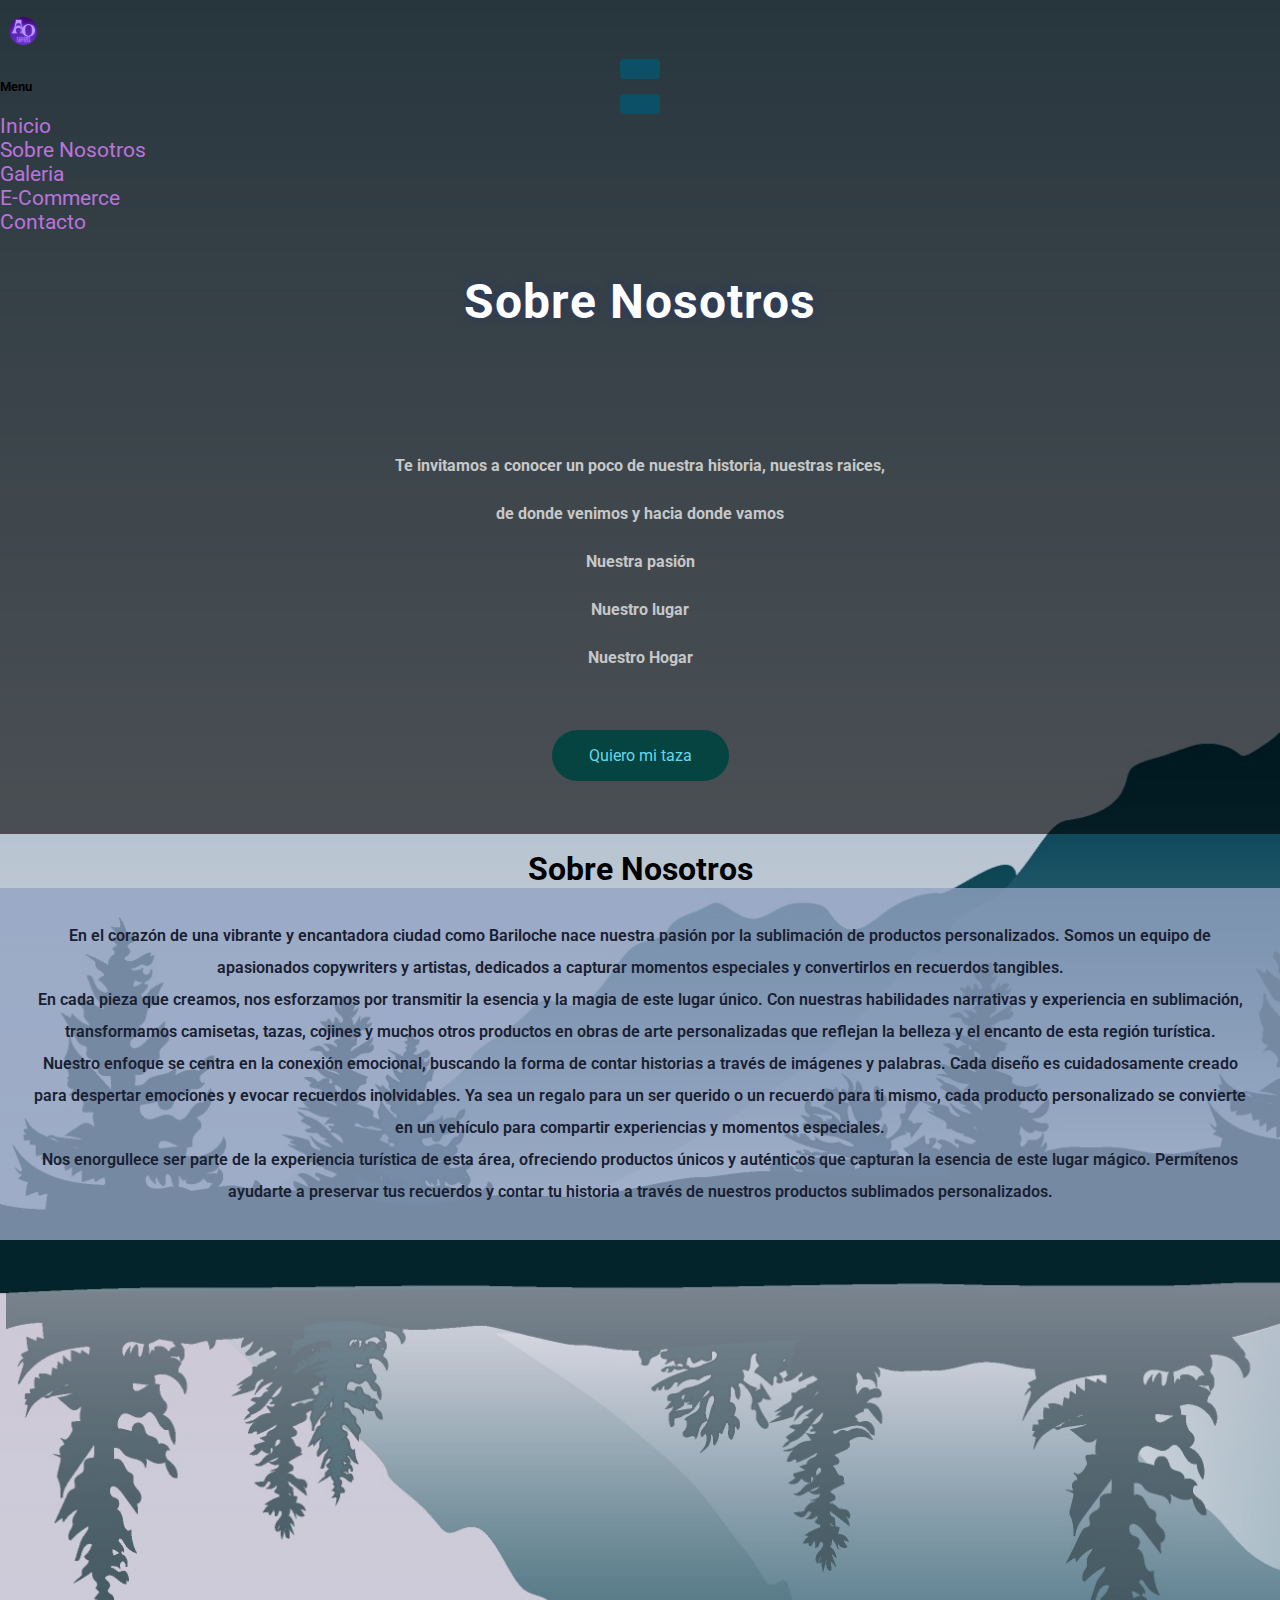
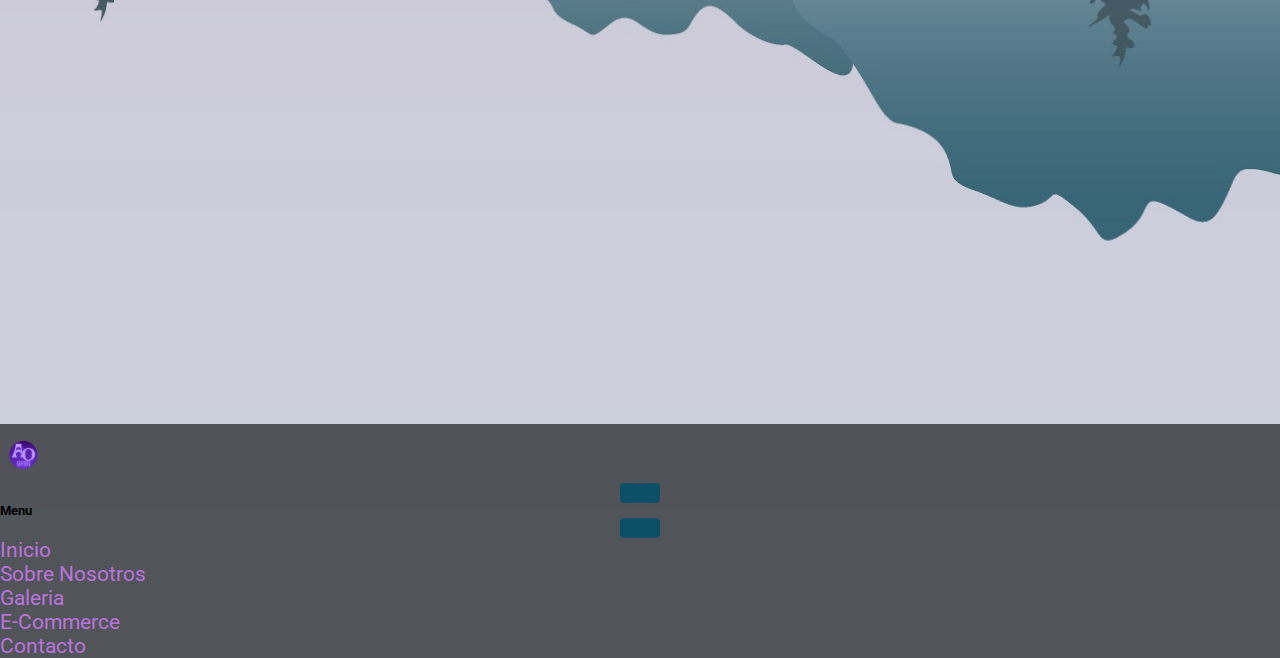
<file: pages/sobre-nosotros.html>
<!DOCTYPE html>
<html lang="es">
  <head>
    <meta charset="UTF-8" />
    <meta name="viewport" content="width=device-width, initial-scale=1.0" />
    <link rel="stylesheet" href="../css/styles.css" />
    <link rel="preconnect" href="https://fonts.googleapis.com" />
    <link rel="preconnect" href="https://fonts.gstatic.com" crossorigin />
    <link
      href="https://fonts.googleapis.com/css2?family=Coiny&family=Roboto:wght@400;700;900&display=swap"
      rel="stylesheet"
    />
    <link href="https://cdn.jsdelivr.net/npm/bootstrap@5.3.1/dist/css/bootstrap.min.css" rel="stylesheet" integrity="sha384-4bw+/aepP/YC94hEpVNVgiZdgIC5+VKNBQNGCHeKRQN+PtmoHDEXuppvnDJzQIu9" crossorigin="anonymous">
    <script src="https://cdn.jsdelivr.net/npm/bootstrap@5.3.1/dist/js/bootstrap.bundle.min.js" integrity="sha384-HwwvtgBNo3bZJJLYd8oVXjrBZt8cqVSpeBNS5n7C8IVInixGAoxmnlMuBnhbgrkm" crossorigin="anonymous"></script>

    <title>Sobre Nosotros</title>
  </head>
  <body>
    <header>
      <nav class="navbar navbar-expand-lg navbar-dark py-0">
        <div class="container-fluid">
          <a class="navbar-brand" href="#"><img src="../media/logo.png" alt="logo-andrea-ortega" class="img-fluid logo"></a>
          <button class="navbar-toggler shadow-none border-0" type="button" data-bs-toggle="offcanvas" data-bs-target="#offcanvasNavbar" aria-controls="offcanvasNavbar" aria-label="Toggle navigation">
            <span class="navbar-toggler-icon"></span>
          </button>
          <div class="sidebar offcanvas offcanvas-start" tabindex="-1" id="offcanvasNavbar" aria-labelledby="offcanvasNavbarLabel">
            <div class="offcanvas-header text-white border-bottom">
              <h5 class="offcanvas-title" id="offcanvasNavbarLabel">Menu</h5>
              <button type="button" class="btn-close btn-close-white" data-bs-dismiss="offcanvas" aria-label="Close"></button>
            </div>
            <div class="offcanvas-body d-flex">
              <ul class="navbar-nav justify-content-center flex-grow-1 pe-3 ">
                <li class="nav-item mx-4">
                  <a class="nav-link" aria-current="page" href="../index.html">Inicio</a>
                </li>
                <li class="nav-item mx-4">
                  <a class="nav-link" href="#">Sobre Nosotros</a>
                </li>
                <li class="nav-item mx-4">
                    <a class="nav-link" href="./galeria.html">Galeria</a>
                </li>
                <li class="nav-item mx-4">
                    <a class="nav-link" href="./e-commerce.html">E-Commerce</a>
                </li>
                <li class="nav-item mx-4">
                    <a class="nav-link" href="./
                    contacto.html">Contacto</a>
                </li>
                
              </ul>
              
            </div>
          </div>
        </div>
      </nav>
    </header>
    <main>
      <section id="inicio">
        <div class="banner">
          <div class="capa"></div>
          <div class="text-wrap info">
            <h1>Sobre Nosotros</h1>
            <p>
              Te invitamos a conocer un poco de nuestra historia, nuestras
              raices, <br />de donde venimos y hacia donde vamos <br />
              Nuestra pasión <br />
              Nuestro lugar <br />
              Nuestro Hogar
            </p>
            <a href="../pages/e-commerce.html" class="cta">Quiero mi taza</a>
            <!-- cta sin redirección -a modificar proximamente- -->
          </div>
        </div>
      </section>

      <section id="nosotros" class="nosotros">
        <h1>Sobre Nosotros</h1>
        <p>
          En el corazón de una vibrante y encantadora ciudad como Bariloche nace
          nuestra pasión por la sublimación de productos personalizados. Somos
          un equipo de apasionados copywriters y artistas, dedicados a capturar
          momentos especiales y convertirlos en recuerdos tangibles. <br />

          En cada pieza que creamos, nos esforzamos por transmitir la esencia y
          la magia de este lugar único. Con nuestras habilidades narrativas y
          experiencia en sublimación, transformamos camisetas, tazas, cojines y
          muchos otros productos en obras de arte personalizadas que reflejan la
          belleza y el encanto de esta región turística. <br />

          Nuestro enfoque se centra en la conexión emocional, buscando la forma
          de contar historias a través de imágenes y palabras. Cada diseño es
          cuidadosamente creado para despertar emociones y evocar recuerdos
          inolvidables. Ya sea un regalo para un ser querido o un recuerdo para
          ti mismo, cada producto personalizado se convierte en un vehículo para
          compartir experiencias y momentos especiales. <br />

          Nos enorgullece ser parte de la experiencia turística de esta área,
          ofreciendo productos únicos y auténticos que capturan la esencia de
          este lugar mágico. Permítenos ayudarte a preservar tus recuerdos y
          contar tu historia a través de nuestros productos sublimados
          personalizados.
        </p>
        <div class="embed-container">
          <iframe width="560" height="315" src="https://www.youtube.com/embed/j3Zr9DFHjZ0" title="YouTube video player" frameborder="0" allow="accelerometer; autoplay; clipboard-write; encrypted-media; gyroscope; picture-in-picture; web-share" allowfullscreen></iframe>
        </div>
      </section>
    </main>
    <footer>
      <nav class="navbar navbar-expand-lg navbar-dark py-0">
        <div class="container-fluid">
          <a class="navbar-brand" href="#"><img src="../media/logo.png" alt="logo-andrea-ortega" class="img-fluid logo"></a>
          <button class="navbar-toggler shadow-none border-0" type="button" data-bs-toggle="offcanvas" data-bs-target="#offcanvasNavbar" aria-controls="offcanvasNavbar" aria-label="Toggle navigation">
            <span class="navbar-toggler-icon"></span>
          </button>
          <div class="sidebar offcanvas offcanvas-start" tabindex="-1" id="offcanvasNavbar" aria-labelledby="offcanvasNavbarLabel">
            <div class="offcanvas-header text-white border-bottom">
              <h5 class="offcanvas-title" id="offcanvasNavbarLabel">Menu</h5>
              <button type="button" class="btn-close btn-close-white" data-bs-dismiss="offcanvas" aria-label="Close"></button>
            </div>
            <div class="offcanvas-body d-flex">
              <ul class="navbar-nav justify-content-center flex-grow-1 pe-3 ">
                <li class="nav-item mx-4">
                  <a class="nav-link" aria-current="page" href="../index.html">Inicio</a>
                </li>
                <li class="nav-item mx-4">
                  <a class="nav-link" href="#">Sobre Nosotros</a>
                </li>
                <li class="nav-item mx-4">
                    <a class="nav-link" href="./galeria.html">Galeria</a>
                </li>
                <li class="nav-item mx-4">
                    <a class="nav-link" href="./e-commerce.html">E-Commerce</a>
                </li>
                <li class="nav-item mx-4">
                    <a class="nav-link" href="./
                    contacto.html">Contacto</a>
                </li>
                
              </ul>
              
            </div>
          </div>
        </div>
      </nav>
    </footer>
  </body>
</html>
</file>
<file: css/styles.css>
*{
    margin: 0;
    padding: 0;
    box-sizing: border-box;
   
}
body{
  background-image: url(../media/back.jpg);
  background-repeat: no-repeat;
  background-size: cover;
  font-family: 'Roboto', sans-serif;
}
.navbar {
  background-color: rgba(0,0,0,0.6);
}

.nav-item a{
  font-size: 1.3rem;
  color: rgb(186, 115, 221);
  position: relative;
  text-decoration: none;
}
.nav-item a:after{
  content: " ";
  position: absolute;
  background-color: #751ad5;
  height: 3px;
  width: 0;
  left: 0;
  bottom: -1px;
}
.nav-item a:hover:after{
  width: 100%;
}
.nav-item a:hover{
  color: #751ad5;
}

h2{
  color: #3f5b9c;
  text-shadow: rgb(125, 176, 238) 1px 0 10px;
 
  text-align: center;
  margin-bottom: 1em;
}
.redes{
  display: flex;
  justify-content:center;

}
.redes img{
  width: 75px;
  height: auto;
  padding: 1em;
}

.logo
{
    width: 50px;
    height: 50px;
    margin-top: 5px;
}
.banner{
  width: 100%;
  height: 600px;
  animation: banner 10s infinite linear alternate;
  background-size: 100% 100%;
  position: relative;
  display: flex;
  justify-content: center;
  align-items: center;
  margin-bottom: 1em;

}

.capa{
  width: 100%;
  height: 100%;
  position: absolute;
  top: 0;
  left: 0;
  background: rgba(0, 0, 0, 0.6);
}
.info{
  z-index: 1;
  width: 100%;
  max-width: 550px;
  text-align: center;
  
}
.info h1{
  color: #fff;
  text-shadow: rgb(41, 57, 104) 1px 0 10px;
  font-size: 3em;
  margin-bottom: 2em;
  letter-spacing: 1px;
}
.info p{
  color: #c7c7c7;
  line-height: 3em;
  margin-bottom: 2em;
  padding: 1em;
  font-weight: 700;

}

.cta{
  margin-bottom: 15px;
  color: #65d7eb;
  text-decoration: none;
  background: #064442;
  padding: 16px 37px;
  display: inline-block;
  border-radius: 40px;
}
.cta:hover{
  background-color: #65d7eb;
  color: #064442;
}
section h1{
  text-align: center;
}

.container{
    display: flex;
    flex-wrap: wrap;
    justify-content: space-around;
}
.image-wrapper {
    width: 33.33%;
    height: 33.33%;
    box-sizing: border-box;
    padding: 5px;
  }
  
  .image-wrapper img {
    width: 100%;
    height: 100%;
    object-fit: cover;
  }

  .nosotros p{
    color: #191e31;
    font-weight: 600;
    padding: 2em;
    background-color: rgba(146, 162, 194, 0.8);
    
  }


  .embed-container {
    position: relative;
    padding-bottom: 60%;
    height: 0;
    overflow: hidden;
    margin-top: 1em;
}
.embed-container iframe {
    position: absolute;
    top:0;
    left: 0;
    width: 100%;
    height: 100%;
}
.galeria{
  margin-top: 2em;
}

.contacto {
    display: flex;
    flex-wrap: wrap;
    justify-content: space-evenly;
    
  }

  #com{
    margin: 2em auto;
  }
  
  .iframe-container {
    width: 50vw;  
    height: 50vh;
    margin-bottom: 10px;
  }
  
  .iframe-container iframe {
    width: 100%;
    height: 100%;
    border: none;
  }
  
  .form {
    background-color: #EAFDFC;
    padding: 20px;
  }
  
  
  .form-group label {
    display: block;
    margin-bottom: 5px;
  }
  
  .form-group input,
  .form-group textarea {
    width: 100%;
    border: 1px solid #EAFDFC;
    border-radius: 4px;
    margin: 3px;
  }
 
  button {
    background-color: #0b5067;
    color: rgb(179, 195, 229);
    padding: 10px 20px;
    border: none;
    border-radius: 4px;
    cursor: pointer;
    margin: 0 auto;
    display: block;
    
  }
  button:hover{
    background-color: #6394c6;
  }
  .children{
    width: 400px;
    border-radius: 5px;
    border-style:groove;
    margin: 0.5em;
    padding-bottom: 0.5em;

}
  .children img{
    width: 100%;
    border-radius: 4px;
}
h3{
    text-align: center;
}
p{
    text-align: center;
    line-height: 2em;
}
</file>
